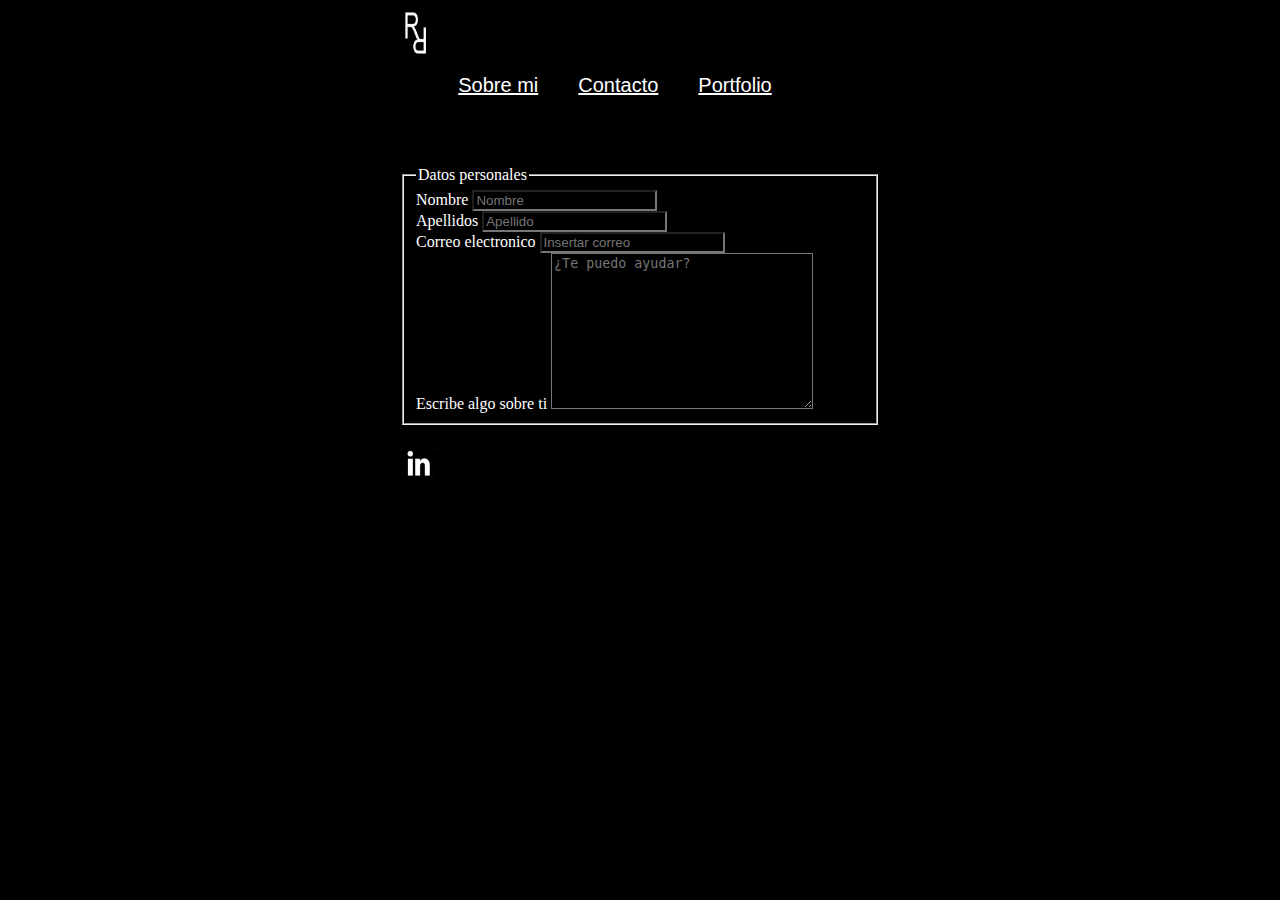
<file: contacto/index.html>
<!DOCTYPE html>
<html lang="en">
<head>
    <meta charset="UTF-8">
    <meta name="viewport" content="width=
    , initial-scale=1.0">
    <title>Document</title>
</head>

<link rel="stylesheet" href="../csspaginapersonal/style.css"> 
<body>
    
<header>
<img src="../fotosproyecto/jonlogo.png" alt="logo"
alt="logo" class="cajita">
<header class="cajita1">
<nav class="nav-menu"> 
<ul>
<li> <a href="../sobre mi/sobremi.html">Sobre mi</a></li>
<li> <a href="../contacto/index.html">Contacto</a></li>
<li> <a href="../carrusel portfolio/invosx.html">Portfolio</a></li>
</ul>
</nav>
</header>

<br>
<br>
<br>

<main>
 
<FIeldset>
<legend>Datos personales</legend>
<label for="nombre">Nombre</label> 
<input type="text" name="nombre" id="nombre" placeholder="Nombre" >
<br>
<label for="apellidos">Apellidos</label> 
<input type="text" name="apellidos" id="apellidos" placeholder="Apellido">
<br>
<label for="escribe correo">Correo electronico</label> 
<input type="text" name="correo" id="escribe correo" placeholder="Insertar correo">
<br>
<label for="Escribe algo sobre ti">Escribe algo sobre ti</label>
<textarea name="text" name="escribe algo sobre ti" id="text" cols="30" rows="10" placeholder="¿Te puedo ayudar?"></textarea>
</FIeldset>


</main>
<br>
<footer>
 <div class="tituloperfil1"> 
    <a href="https://www.linkedin.com/in/jonathanruizrios/
    ">
      
      <img src="../fotosproyecto/linkdn.png" alt="linkdn" class="centro">

  
  
  </div>

  </footer>




</body>
</html>
</file>
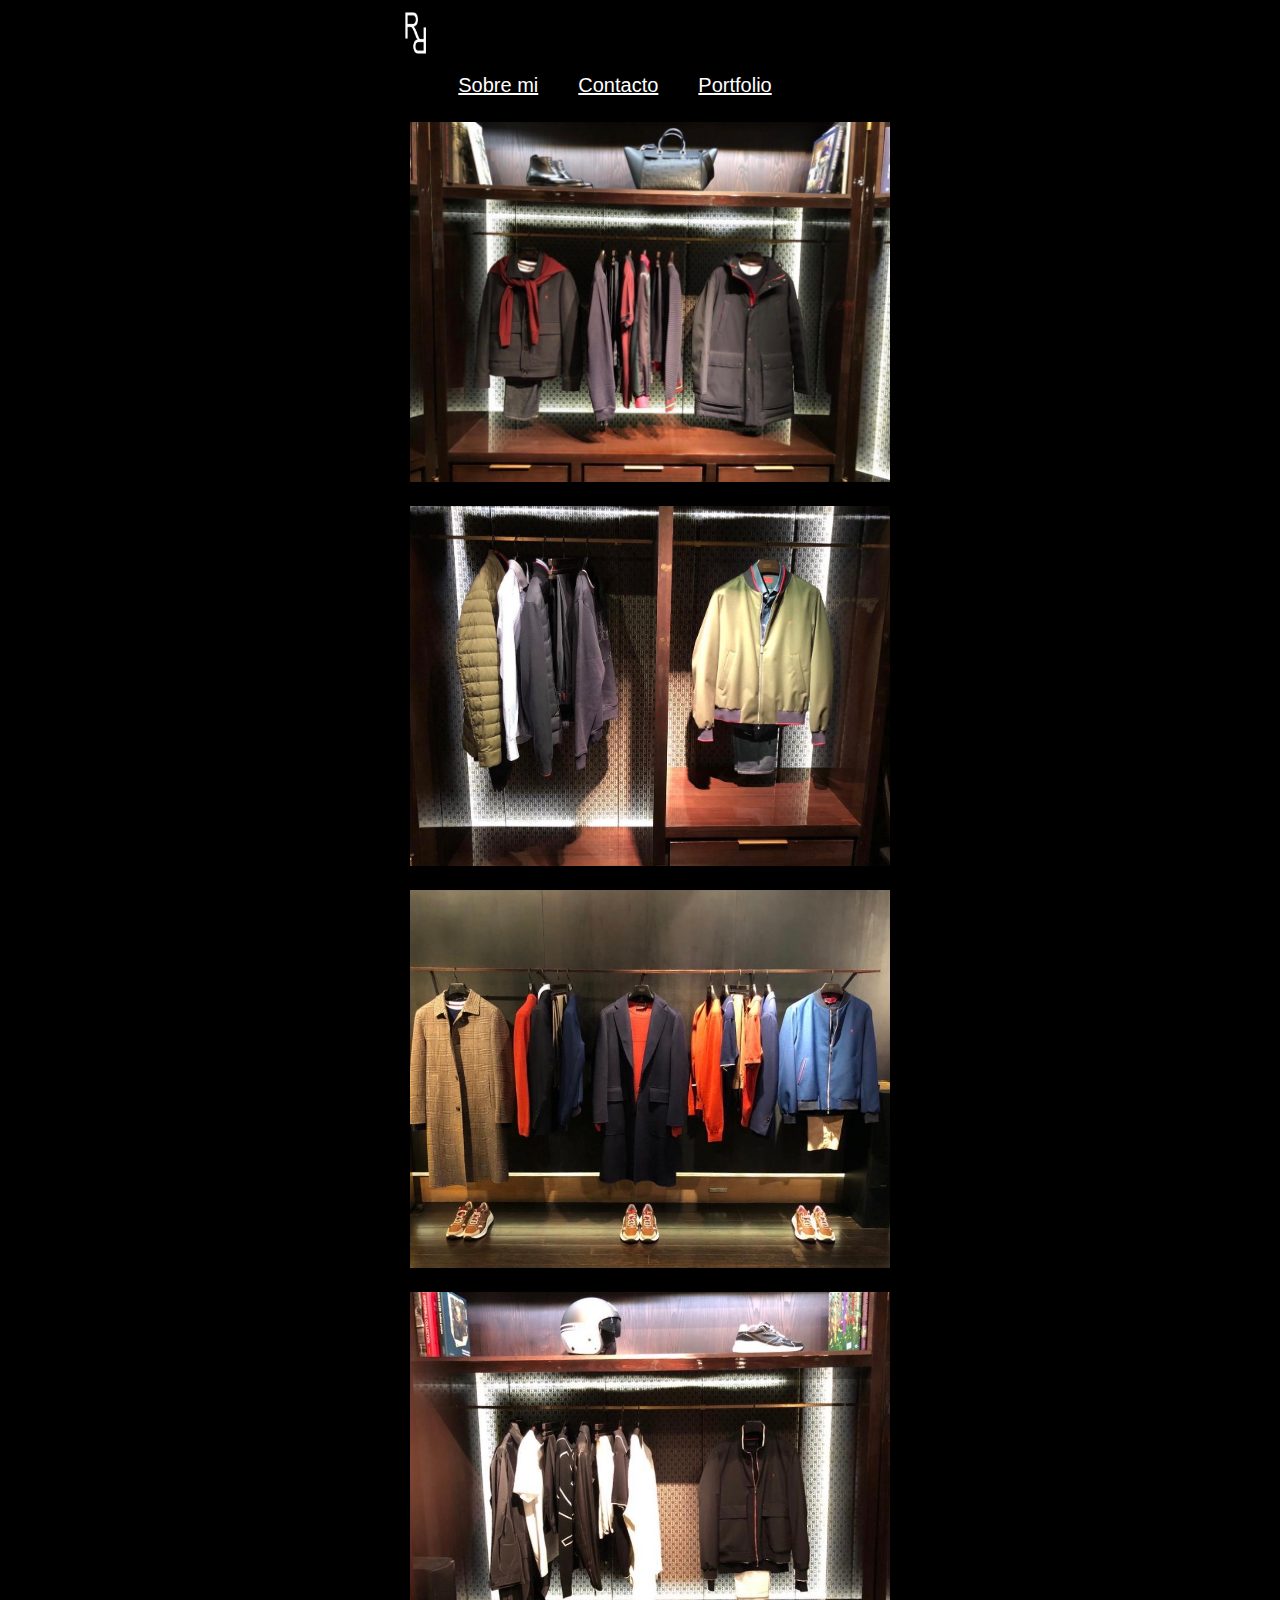
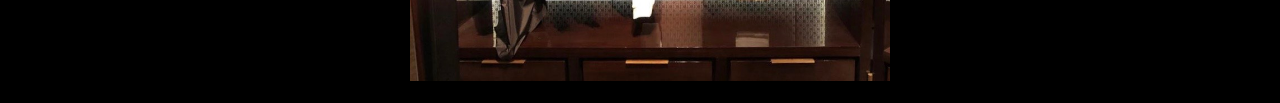
<file: carrusel portfolio/carolinaherrera.html>
<!DOCTYPE html>
<html lang="en">
<head>
    <meta charset="UTF-8">
    <meta name="viewport" content="width=device-width, initial-scale=1.0">
    <title>Document</title>
    <link rel="stylesheet" href="../csspaginapersonal/style.css"> 

</head>
<body>
    
    <header>
        <img src="..//fotosproyecto/jonlogo.png" alt="logo"
        alt="logo" class="cajita">
    <header class="cajita1">
    <nav class="nav-menu">   
        <ul>
        <li> <a href="../sobre mi/sobremi.html">Sobre mi</a></li>
        <li> <a href="../contacto/index.html">Contacto</a></li>
        <li> <a href="../carrusel portfolio/invosx.html">Portfolio</a></li>
      </ul>
      </nav>
    </header> 

   <main class="carruseles"> 
<img src="../fotosproyecto/fotoscarolina/1.JPG" alt="carolina1">
<img src="../fotosproyecto/fotoscarolina/2.JPG" alt="carolina2">
<img src="../fotosproyecto/fotoscarolina/3.JPG" alt="carolina3">
<img src="../fotosproyecto/fotoscarolina/4.JPG" alt="carolina4">
</main>














   </main>



</body>
</html>
</file>
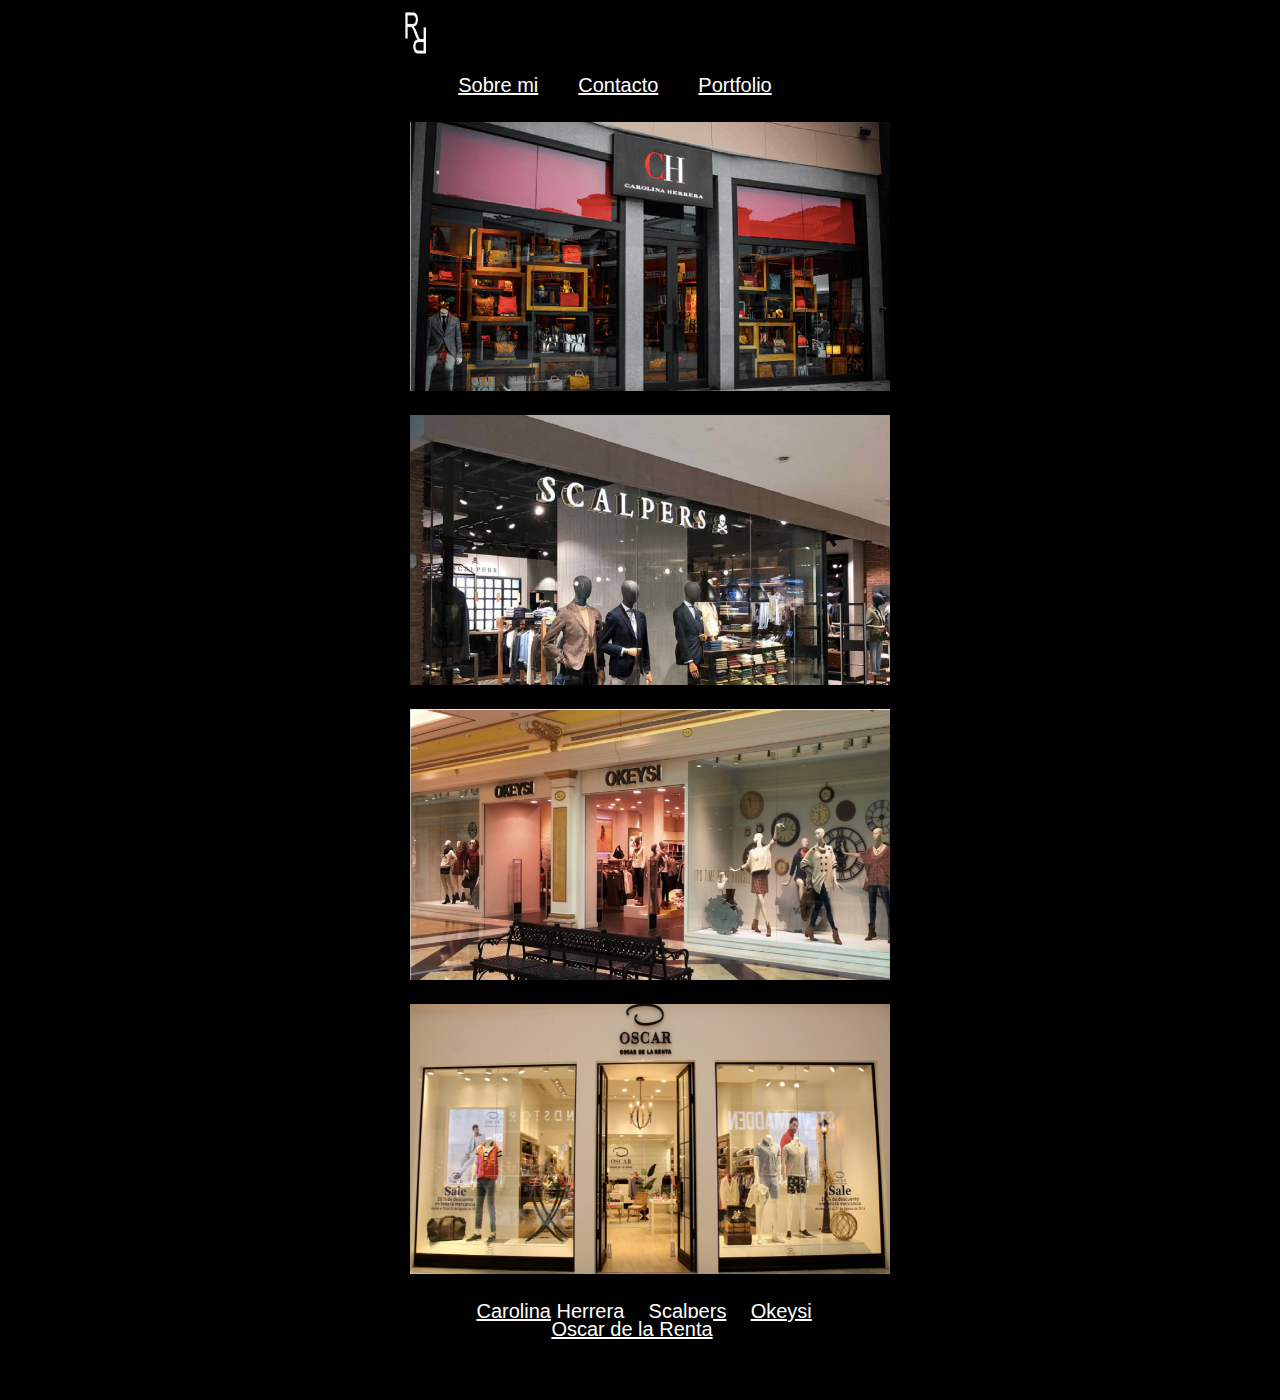
<file: carrusel portfolio/invosx.html>
<!DOCTYPE html>
<html lang="en">
<head>
    <meta charset="UTF-8">
    <meta name="viewport" content="width=device-width, initial-scale=1.0">
    <title>Document</title>

   <link rel="stylesheet" href="../csspaginapersonal/style.css"> 

</head>

<body>
  <header>
    <img src="../fotosproyecto/jonlogo.png" alt="logo"
    alt="logo" class="cajita">
    

  <nav class="nav-menu">
    <ul>
    <li> <a href="../sobre mi/sobremi.html">Sobre mi</a></li>
    <li> <a href="../contacto/index.html">Contacto</a></li>
    <li> <a href="../carrusel portfolio/invosx.html">Portfolio</a></li>
  </ul>
  </nav>
</header>
<main>
<div class="row">
   <div class="column">
   <a href="./carolinaherrera.html">
   <img src="../fotosproyecto/caroloina herrera.png"onclick="openModal();currentSlide(1)" class="hover-shadow">
 </a>
    </div>
    <div class="column">
    <a href="./scalpers.html">
    <img src="../fotosproyecto/scalpers.png"onclick="openModal();currentSlide(2)" class="hover-shadow">
    </div>
    <div class="column">
    <a href="./okeysi.html">
    <img src="../fotosproyecto/okeysi.png" onclick="openModal();currentSlide(3)" class="hover-shadow">
    </div>

    <div class="column">
    <a href="./odlr.html">
    <img src="../fotosproyecto/odlr.png
    "openModal();currentSlide(4)" class="hover-shadow">
  </div>
</div>

</main>
 <footer>
<nav class="nav-footer">
<ul>
  <li><a href="carolinaherrera.html">Carolina Herrera</a></li>
  <li> <a href="scalpers.html">Scalpers</a></li>
  <li><a href="okeysi.html">Okeysi</a></li>
  <li><a href="odlr.html">Oscar de la Renta</a></li>
</ul>
</nav>
<br>
<br>
</main>


</body>
</html>
</file>
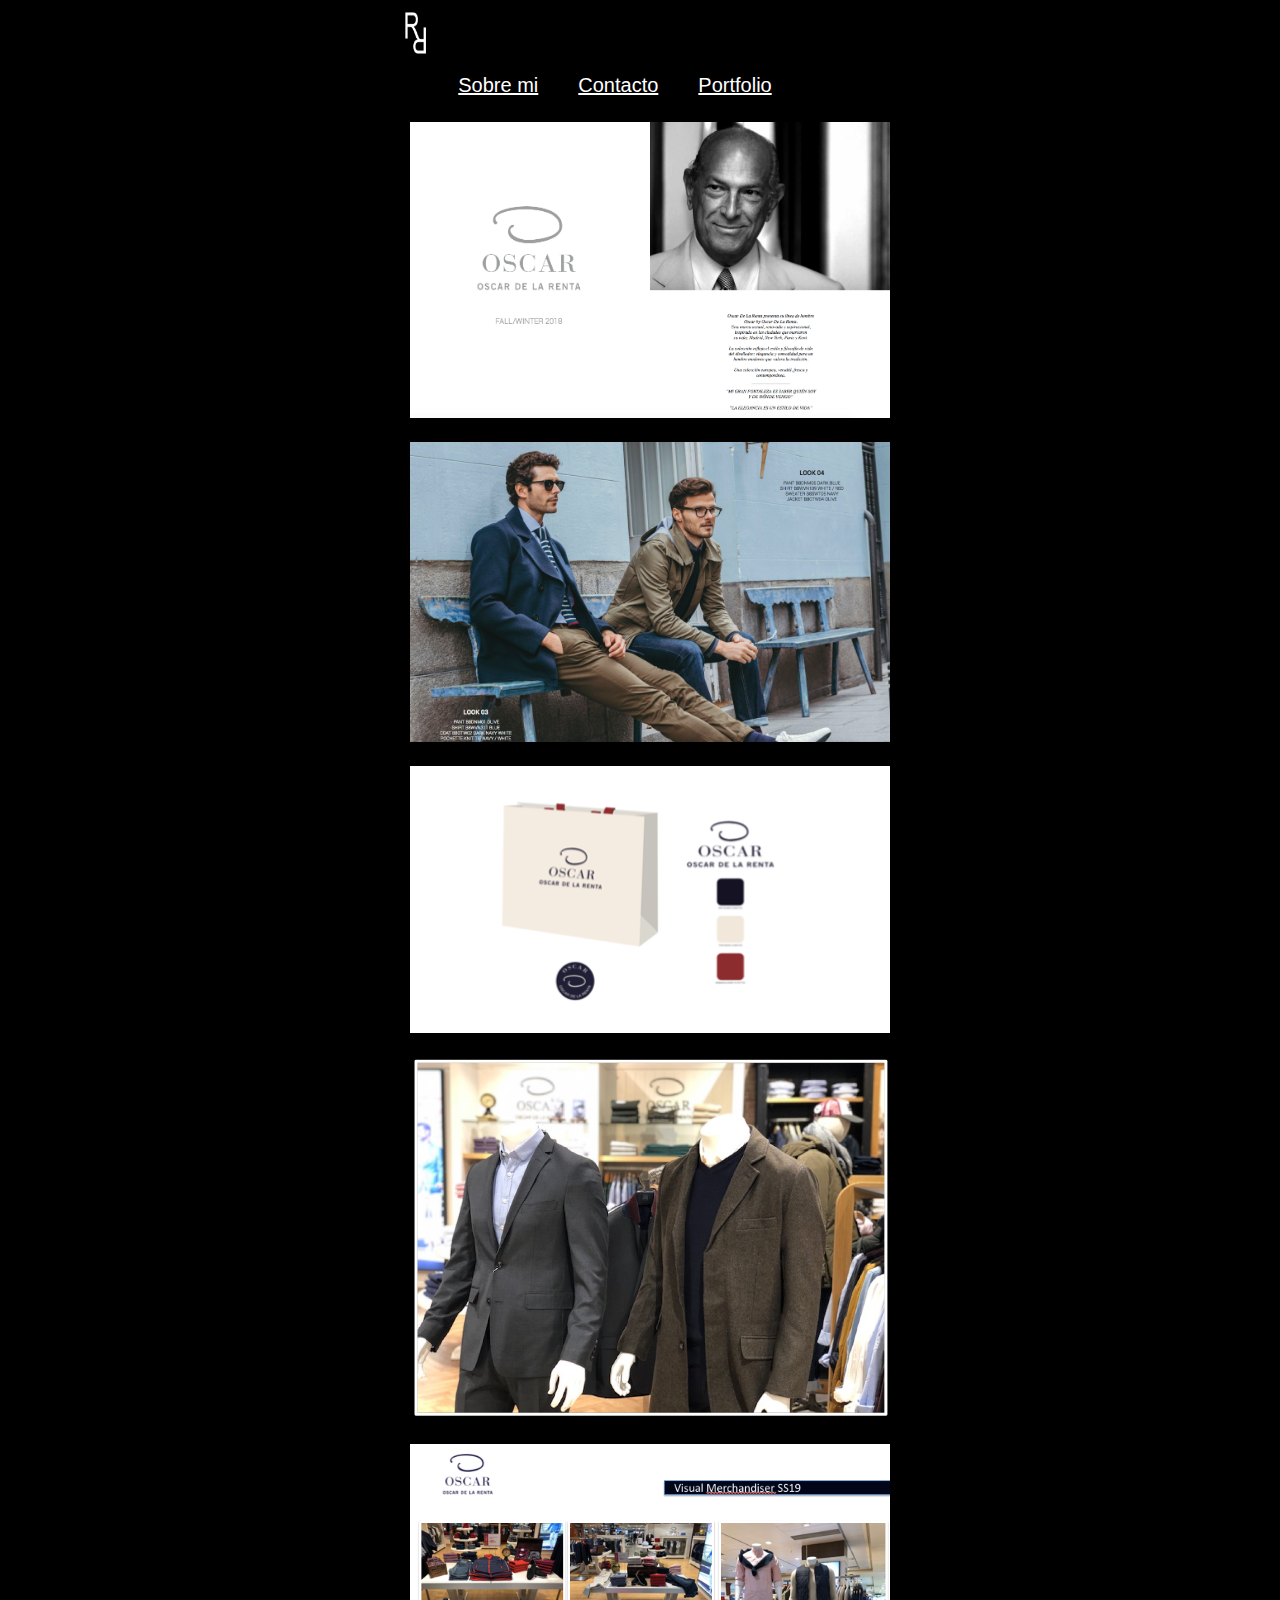
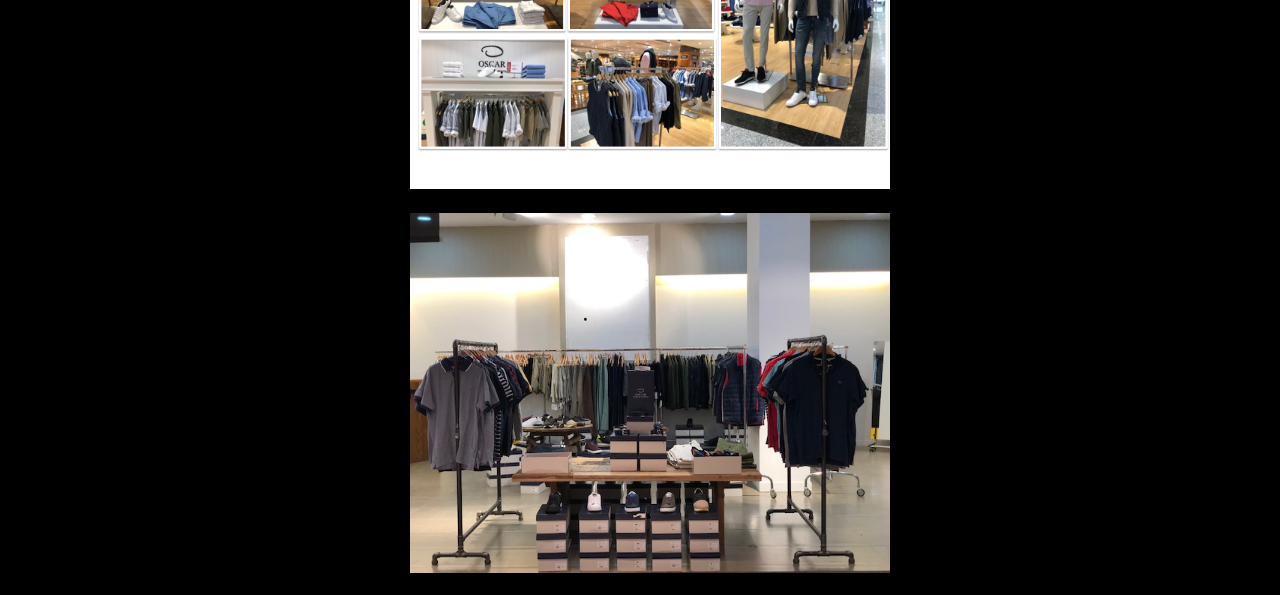
<file: carrusel portfolio/odlr.html>
<!DOCTYPE html>
<html lang="en">
<head>
    <meta charset="UTF-8">
    <meta name="viewport" content="width=
    , initial-scale=1.0">
    <title>Document</title>
    <link rel="stylesheet" href="../csspaginapersonal/style.css"> 


</head>
<body>
 
    
<header>
<img src="../fotosproyecto/jonlogo.png" alt="logo"
alt="logo" class="cajita">
<header class="cajita1">
<nav class="nav-menu">    
<ul>
<li> <a href="../sobre mi/sobremi.html">Sobre mi</a></li>
<li> <a href="../contacto/index.html">Contacto</a></li>
<li> <a href="../carrusel portfolio/invosx.html">Portfolio</a></li>
</ul>
</nav>
</header> 

<main class="carruseles">
<img src="../fotosproyecto/fotosodlr/1.png" alt="odlr1">
<img src="../fotosproyecto/fotosodlr/2.png" alt="odlr2">
<img src="../fotosproyecto/fotosodlr/4.png" alt="odlr4">
<img src="../fotosproyecto//fotosodlr/5.0.png" alt="odlr5.0">
<img src="../fotosproyecto//fotosodlr/5.png" alt="odlr5">
<img src="../fotosproyecto//fotosodlr/6.jpg" alt="odlr6">

</main>


</body>
</html>
</file>
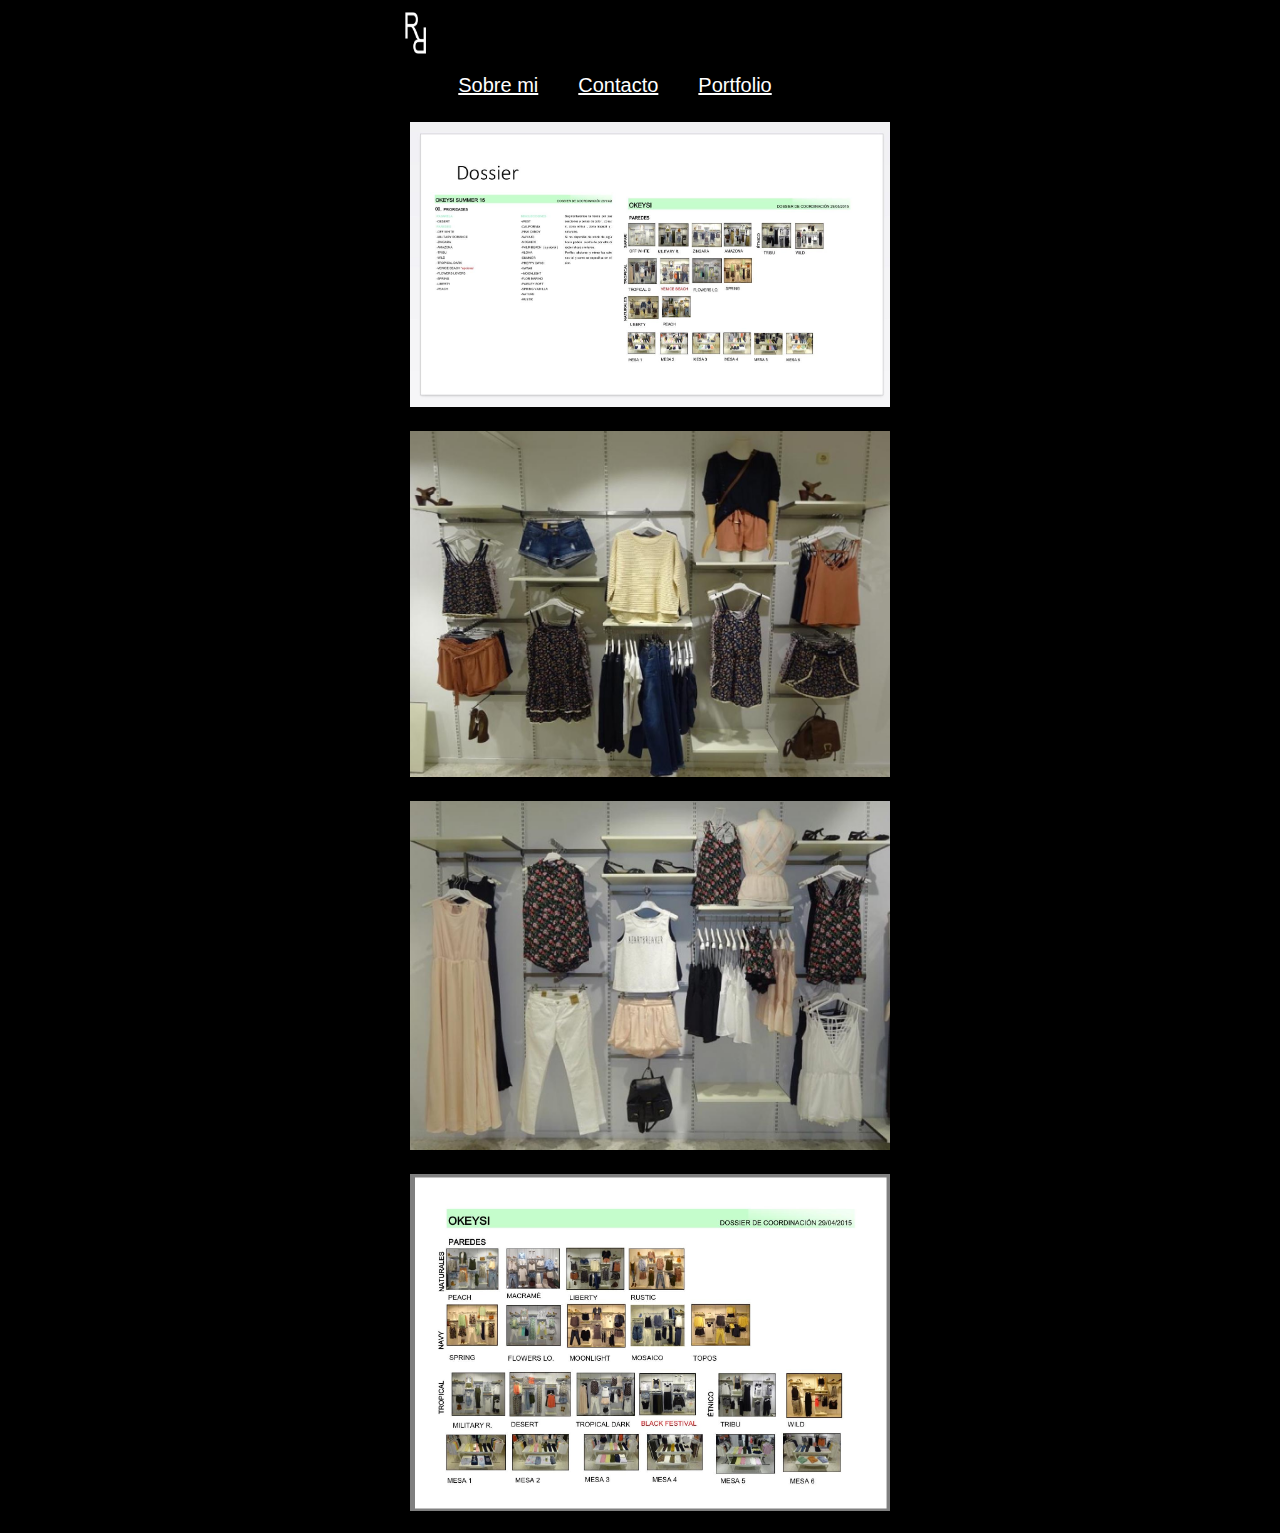
<file: carrusel portfolio/okeysi.html>
<!DOCTYPE html>
<html lang="en">
<head>
    <meta charset="UTF-8">
    <meta name="viewport" content="width=
    , initial-scale=1.0">
    <title>Document</title>
    <link rel="stylesheet" href="../csspaginapersonal/style.css"> 


</head>
<body>
 
<header>
<img src="../fotosproyecto/jonlogo.png" alt="logo"
alt="logo" class="cajita">
<header class="cajita1">
<nav class="nav-menu">    
<ul>
<li> <a href="../sobre mi/sobremi.html">Sobre mi</a></li>
<li> <a href="../contacto/index.html">Contacto</a></li>
<li> <a href="../carrusel portfolio/invosx.html">Portfolio</a></li>
</ul>
</nav>
</header>

<main class="carruseles">
<img src="../fotosproyecto/fotosokeysi/4.JPG" alt="okeysi4">
<img src="../fotosproyecto/fotosokeysi/1.JPG" alt="okeysi1">
<img src="../fotosproyecto/fotosokeysi/2.JPG" alt="okeysi2">
<img src="../fotosproyecto/fotosokeysi/3.JPG" alt="okeysi3">
</main>




</body>
</html>
</file>
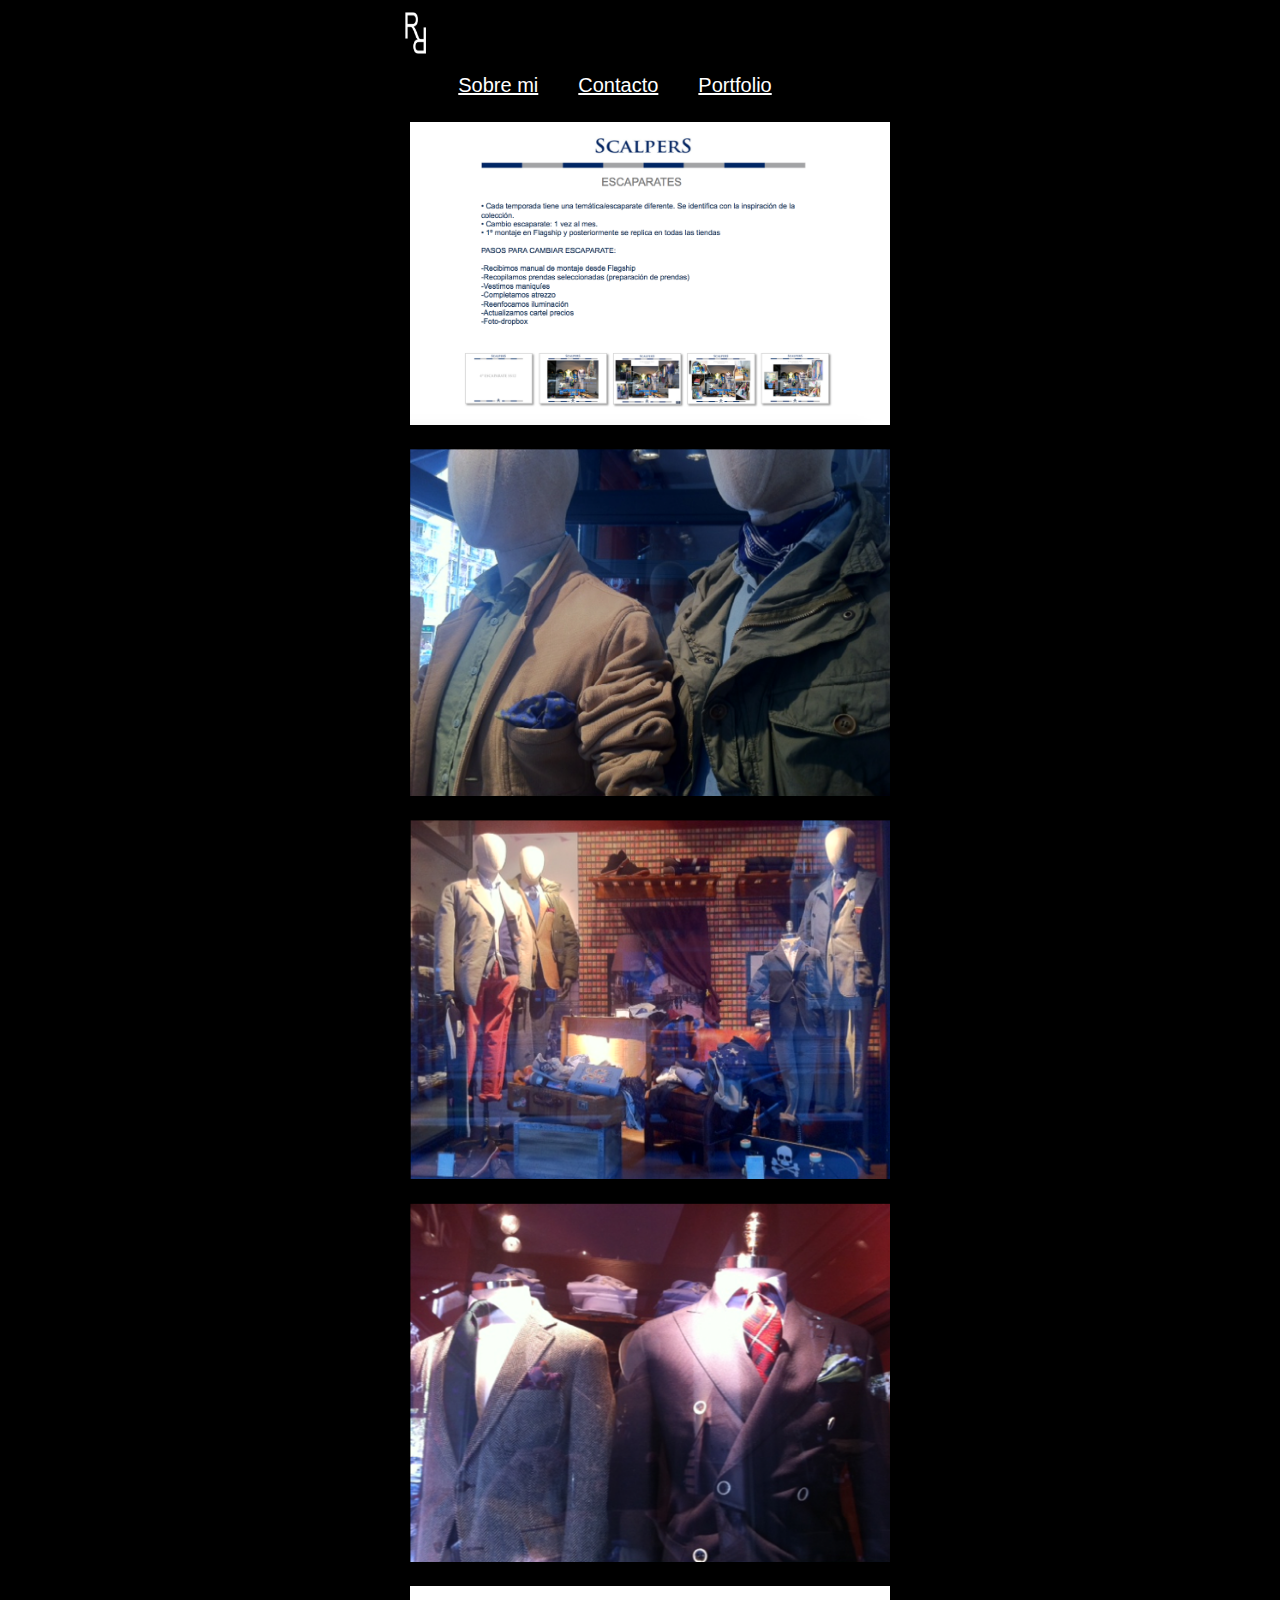
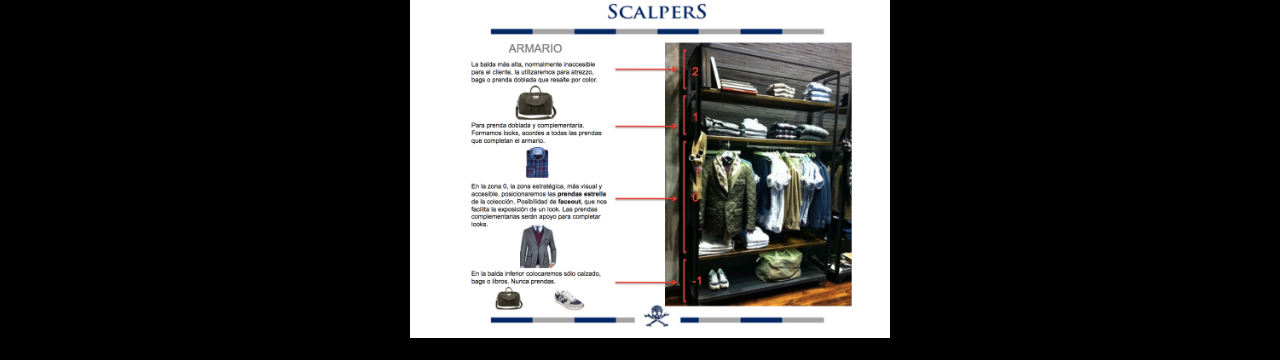
<file: carrusel portfolio/scalpers.html>
<!DOCTYPE html>
<html lang="en">
<head>
    <meta charset="UTF-8">
    <meta name="viewport" content="width=device-width, initial-scale=1.0">
    <title>Document</title>
    <link rel="stylesheet" href="../csspaginapersonal/style.css"> 
</head>
<body>
    
  
<header>
<img src="../fotosproyecto/jonlogo.png" alt="logo"
alt="logo" class="cajita">
<header class="cajita1">
<nav class="nav-menu">   
<ul>
<li> <a href="../sobre mi/sobremi.html">Sobre mi</a></li>
<li> <a href="../contacto/index.html">Contacto</a></li>
<li> <a href="../carrusel portfolio/invosx.html">Portfolio</a></li>
</ul>
</nav>
</header>

<main class="carruseles"> 
<img src="../fotosproyecto/fotosscalpers/5.png" alt="scalpers5">
<img src="../fotosproyecto/fotosscalpers/Imagen 1.png" alt="scalpers1">
<img src="../fotosproyecto/fotosscalpers/3.png" alt="scalpers3">
<img src="../fotosproyecto/fotosscalpers/3.2.png" alt="scalpers3">
<img src="../fotosproyecto/fotosscalpers/4.png" alt="scalpers4">
</main>





</body>
</html>
</file>
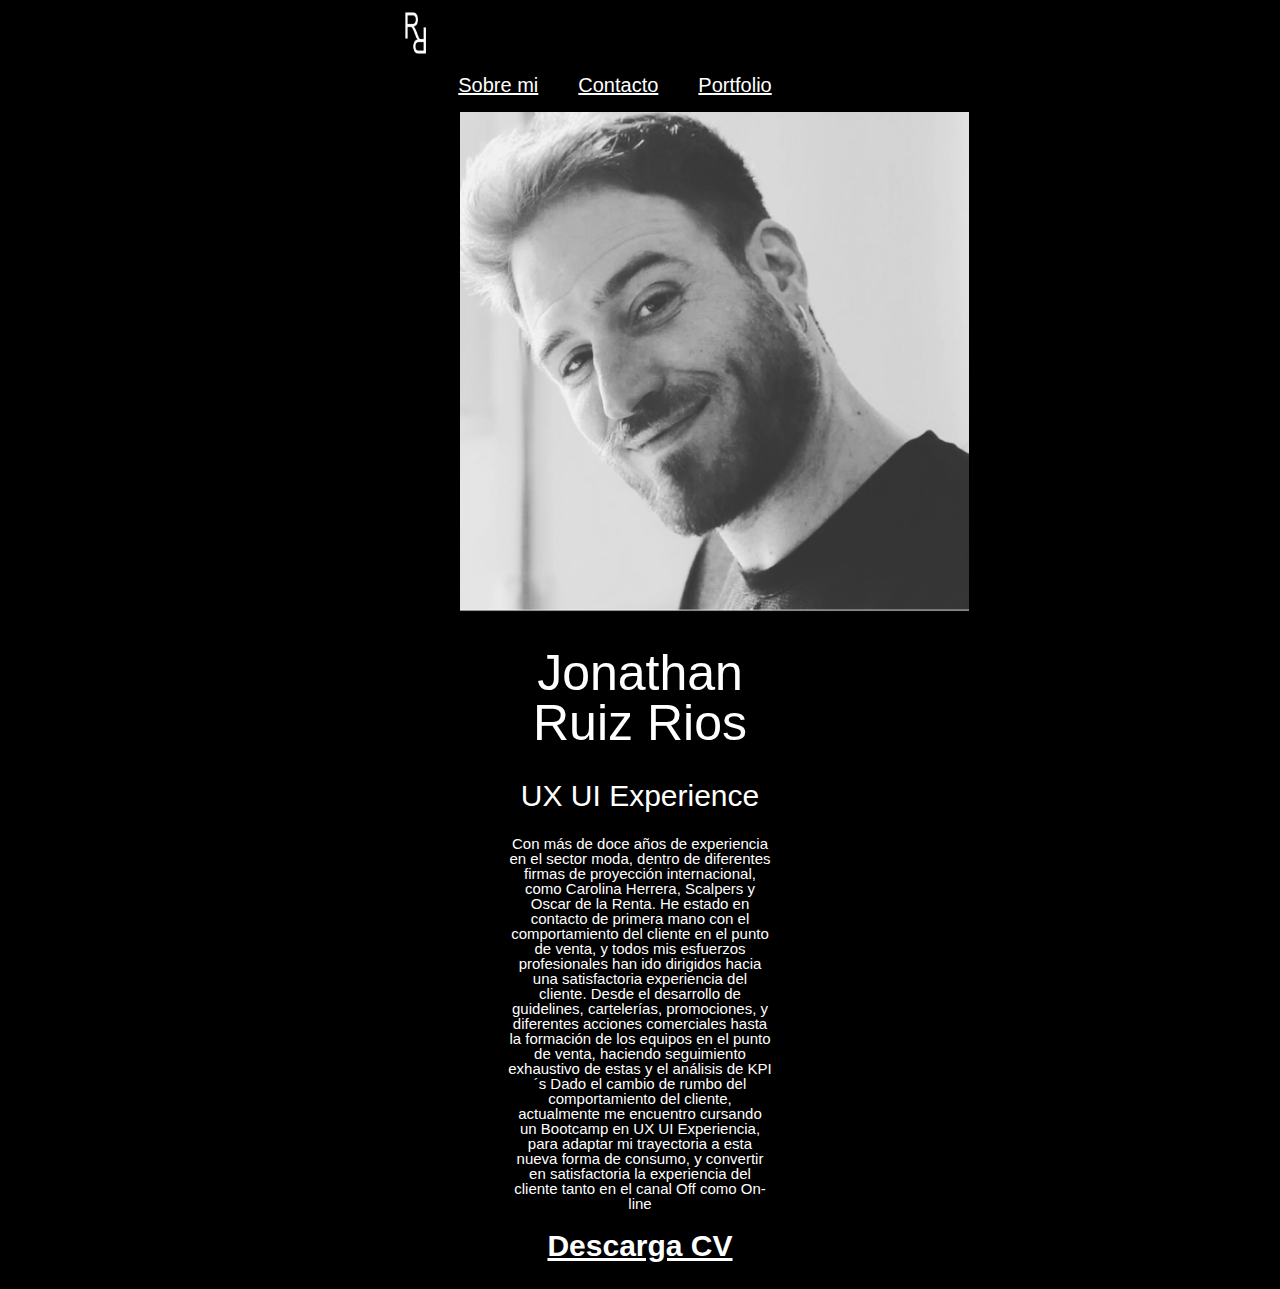
<file: sobre mi/sobremi.html>
<!DOCTYPE html>
<html lang="en">
<head>
    <meta charset="UTF-8">
    <meta name="viewport" content="width=
    , initial-scale=1.0">
    <title>Document</title>

</head>
<link rel="stylesheet" href="../csspaginapersonal/style.css"> 

<body>
<header>
<img src="../fotosproyecto/jonlogo.png" alt="logo"
alt="logo" class="cajita">
<nav class="nav-menu">   
   
<ul>
<li> <a href="../sobre mi/sobremi.html">Sobre mi</a></li>
<li> <a href="../contacto/index.html">Contacto</a></li>
<li> <a href="../carrusel portfolio/invosx.html">Portfolio</a></li>
</ul>
</nav>
</header>
   
 <main>
     <div class="titulo-perfil">
         <div class="titulo-izquierda">
            <img src="../fotosproyecto/IMG_5331.jpg" alt="foto Jonathan" class="cajitafoto">
        </div>
        <div class="titulo-derecha">
            <h1>Jonathan Ruiz Rios</h1>
            
        
            <h2>UX UI Experience</h2>
        
        

            <p>Con más de doce años de experiencia en el sector moda, dentro de diferentes firmas de proyección internacional, como Carolina Herrera, Scalpers y Oscar de la Renta.

                He estado en contacto de primera mano con el comportamiento del cliente en el punto de venta, y todos mis esfuerzos profesionales han ido dirigidos hacia una satisfactoria experiencia del cliente.
                
                Desde el desarrollo de guidelines, cartelerías, promociones, y diferentes acciones comerciales hasta la formación de los equipos en el punto de venta, haciendo seguimiento exhaustivo de estas y el análisis de KPI´s
                
                 Dado el cambio de rumbo del  comportamiento del cliente, actualmente me encuentro cursando un Bootcamp en UX UI Experiencia, para adaptar mi trayectoria a esta nueva forma de consumo, y convertir en satisfactoria la experiencia del cliente tanto en el canal Off como On-line </p>
                

            

    <a href="./jonathan.pdf" download=>
                        
    <h1>Descarga CV</h1>
    </div>

     





</main>








</body>
</html>
</file>
<file: csspaginapersonal/style.css>
/*color fondo y letra*/

*{background-color: black}
a,p,h1,h2,label,legend{color: white;}

/*medidas y posicion logo*/

.cajita {width: 30px;
height: 50px;}

 /* tamaño y posicion de imagenes portfolio (carrusel y ventanas)*/

 .column > a > img,
 .carruseles > img {
   width: 100%; 
   margin: 10px 10px 10px 10px;
 }

/*posicionamiento carrusel superior*/

.nav-menu > ul {
  justify-content: center;
  padding-right: 50px;
  list-style-type: none;
  display: flex;
  flex-direction: row;
  flex-wrap: wrap; 
}

/*estilo carrusel superior*/
.nav-menu > ul > li > a

  {
    font-size: 20px;
    font-family: Arial, Helvetica, sans-serif;
    font-style: normal;
    font-weight: 350;
    color: white;
    line-height: 0;
    padding-right: 40px;
}

/*posicionamiento carrusel inferior*/

.nav-footer > ul {
    
  list-style-type: none;
  display: flex;
  justify-content: center;
  flex-direction: row;
  flex-wrap: wrap;justify-content: space-around; width: 80%;
}

/*estilo carrusel inferior*/

  .nav-footer > ul > li > a {
    font-size: 20px;
    font-family: Arial, Helvetica, sans-serif;
    font-style: normal;
    font-weight: 400;
    color: white;
    line-height: 0;
  }
/*se acomoda a estilo de pantala*/

  .titulo-perfil{
    display:flex;
  }
/*tamaño y posicion foto sobre mi*/

  .titulo-izquierda {
    width: 75%;
  }
  .cajitafoto {
    height: 500px;
    top: 200px;
    bottom: 300px;
  }

/* tamaño texto sobre mi */

  .titulo-derecha {
    width: 55%;
  }
/* estilo y posicion texto sobre mi */

    .titulo-perfil > div > h1{
      color:white;
      list-style-type: none;
      display: flex;
      justify-content: center;
      flex-direction: row;
      flex-wrap: wrap; 
      font-size: 50px;
      font-family: Arial, Helvetica, sans-serif;
      font-style: normal;
      font-weight: 350;
      line-height: 1;
      text-align: center;
    }
    .titulo-perfil > div > h2{
      color:white;
      list-style-type: none;
      display: flex;
      justify-content: center;
      flex-direction: row;
      flex-wrap: wrap; 
      font-size: 30px;
      font-family: Arial, Helvetica, sans-serif;
      font-style: normal;
      font-weight: 350;
      line-height: 1;
      text-align: center;
    }
    .titulo-perfil  {
      color:white;
      list-style-type: none;
      display: flex;
      justify-content: center;
      flex-direction: row;
      flex-wrap: wrap; 
      font-size: 15px;
      font-family: Arial, Helvetica, sans-serif;
      font-style: normal;
      font-weight: 350;
      line-height: 1;
      padding-right: 200 px;
      padding-left: 200 px ;
      text-align: center;
    }
 /*tamaño y posicion RRSS (lknd-ig)*/

    .centro 
    {width: 40px;
    height: 40px;
    justify-content: center;  
    }
     
   main, header, footer{
     width: 480px;
     margin: 0 auto;
   } 
/*medias query 769px a 1200px*/

@media screen and (min-width: 769px) and (max-width: 1200px) {
  main, header, footer{
    width: 768px;
  }
}
/*medias query 769px a 1201px*/
@media screen and (min-width: 1201px) {}
</file>
